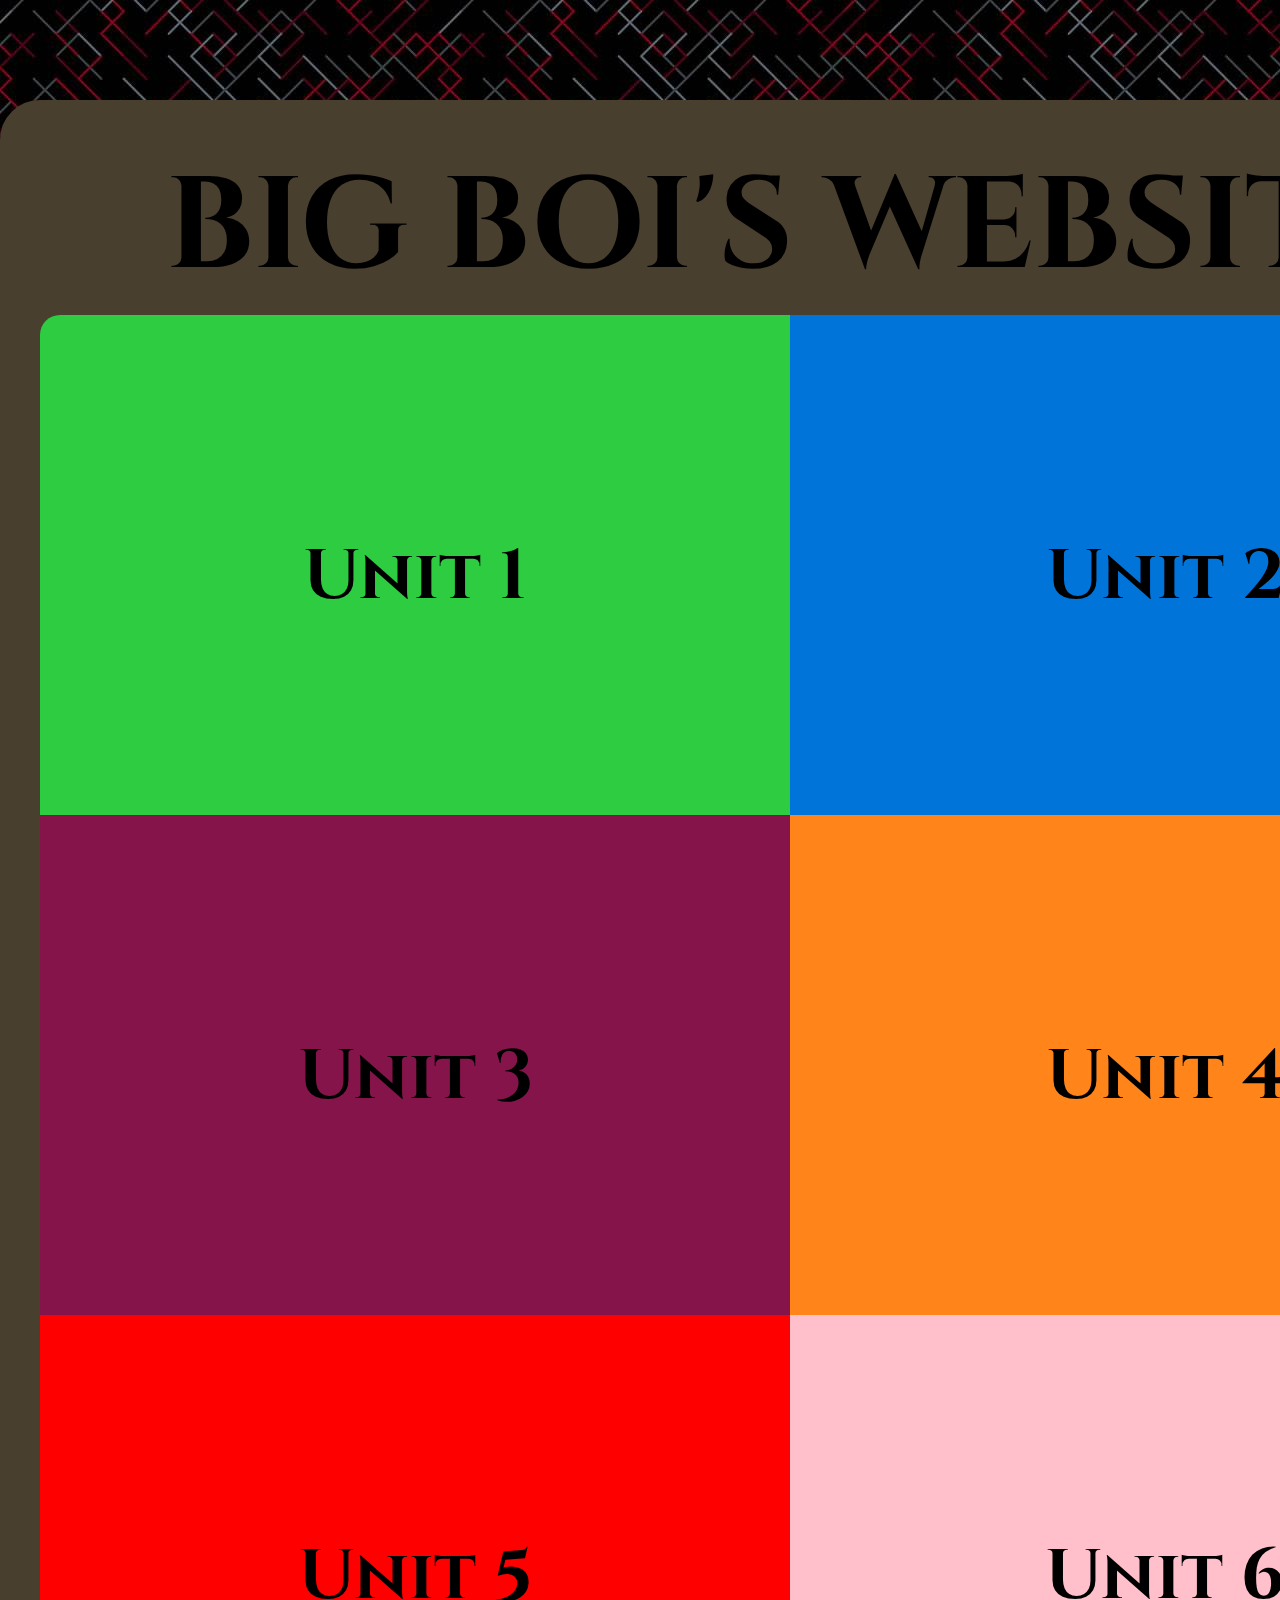
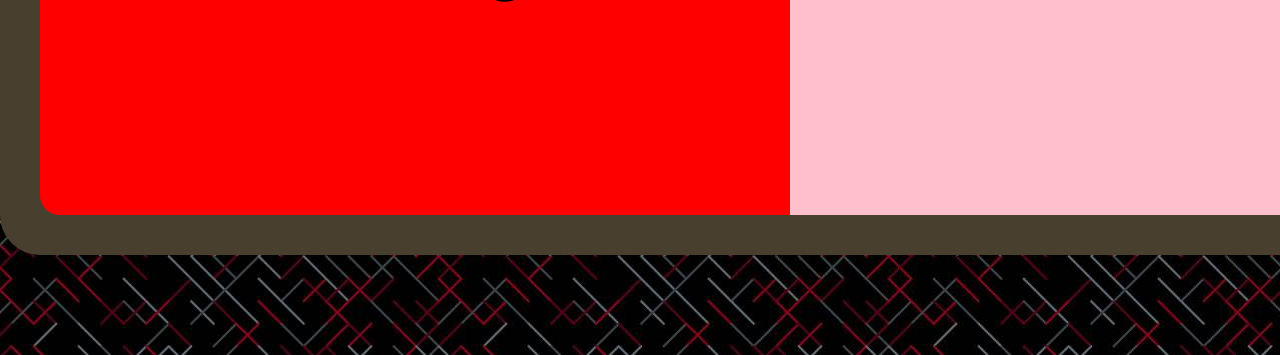
<file: index.html>
<!DOCTYPE html>
<html>
	<head>
		<title>Sean's DT Profile</title>
		<link rel="stylesheet" href="CSS.css">
	</head>
	
	<body>
		<div class="container">
			<div class="title">
				<h1>BIG BOI'S WEBSITE</h1>
			</div>
			<div class="boxes">
			
				<div class="box1">
					<h1 class="box1title">Unit 1</h1>
					
					<p class="box1content">My first task was to build this website using html and css. As you can quite clearly see, it is very impressive!</p>
				</div>
				
				<div class="box2">
					<h1 class="box2title">Unit 2</h1>
					
					<p class="box2content"></p>
				</div>
				
				<div class="box3">
					<h1 class="box3title">Unit 3</h1>
					
					<p class="box3content"></p>
				</div>
				
				<div class="box4">
					<h1 class="box4title">Unit 4</h1>
					
					<p class="box4content"></p>
				</div>
				
				<div class="box5">
					<h1 class="box5title">Unit 5</h1>
					
					<p class="box5content"></p>
				</div>
				
				<div class="box6">
					<h1 class="box6title">Unit 6</h1>
					
					<p class="box6content"></p>
				</div>
			</div>
		</div>
	</body>
</html>
</file>
<file: CSS.css>
@import url(https://fonts.googleapis.com/css?family=Crimson+Text:400,400i,600,600i);
@import url(https://fonts.googleapis.com/css?family=Cinzel:400,700);

* { box-sizing: border-box; }

body {
	margin: 0px;
	padding: 0px;
	background-image: url("Background.png");
}

.container {
	width: 1580px;
	margin-left: auto;
	margin-right: auto;
	margin-top: 100px;
	margin-bottom: 100px;
	border: 40px solid #493F2F;
	border-radius: 40px;
	padding: 0px;
	background-color: #493F2F;
}

.title {
	background-color: #493F2F;
	text-align: center;
	font-family: Cinzel, monospace;
	padding: 0px;
	font-size: 65px;
	vertical-align: top;
	margin-top: -87px;

}

.boxes {
	width: 1500px;
	height: 1500px;
	position: relative;
	top: -87px;
	margin-bottom: -87px;
	text-align: center;
}

.box1content {
	display: none;
	font-family: "Crimson Text", serif;
	font-size: 40px;
}

.box2content {
	display: none;
	font-family: "Crimson Text", serif;
	font-size: 40px;
}

.box3content {
	display: none;
	font-family: "Crimson Text", serif;
	font-size: 40px;
}

.box4content {
	display: none;
	font-family: "Crimson Text", serif;
	font-size: 40px;
}

.box5content {
	display: none;
	font-family: "Crimson Text", serif;
	font-size: 40px;
}

.box6content {
	display: none;
	font-family: "Crimson Text", serif;
	font-size: 40px;
}

.box1title {
	margin-top: 215px;
	margin-bottom: 215px;
	font-size: 70px;
	font-family: cinzel, serif;
}

.box2title {
	margin-top: 215px;
	margin-bottom: 215px;
	font-size: 70px;
	font-family: cinzel, serif;
}

.box3title {
	margin-top: 215px;
	margin-bottom: 215px;
	font-size: 70px;
	font-family: cinzel, serif;
}

.box4title {
	margin-top: 215px;
	margin-bottom: 215px;
	font-size: 70px;
	font-family: cinzel, serif;
}

.box5title {
	margin-top: 215px;
	margin-bottom: 215px;
	font-size: 70px;
	font-family: cinzel, serif;
}

.box6title {
	margin-top: 215px;
	margin-bottom: 215px;
	font-size: 70px;
	font-family: cinzel, serif;
}

.box1:hover > .box1title {
	display: none;
}
.box1:hover > .box1content {
	display: inline;
}

.box2:hover > .box2title {
	display: none;
}
.box2:hover > .box2content {
	display: inline;
}

.box3:hover > .box3title {
	display: none;
}
.box3:hover > .box3content {
	display: inline;
}

.box4:hover > .box4title {
	display: none;
}
.box4:hover > .box4content {
	display: inline;
}

.box5:hover > .box5title {
	display: none;
}
.box5:hover > .box5content {
	display: inline;
}

.box6:hover > .box6title {
	display: none;
}
.box6:hover > .box6content {
	display: inline;
}

.box1 {
	width: 750px;
	height: 500px;
	background-color: #2ECC40;
	padding: 0px;
	vertical-align: top;
	float: left;
	border-radius: 20px 0px 0px 0px;
}

.box2 {
	width: 750px;
	height: 500px;
	background-color: #0074D9;
	padding: 0px;
	vertical-align: top;
	float: right;
	border-radius: 0px 20px 0px 0px;
}

.box3 {
	width: 750px;
	height: 500px;
	background-color: #85144b;
	padding: 0px;
	vertical-align: top;
	display: block;
	float: left;
}

.box4 {
	width: 750px;
	height: 500px;
	background-color: #FF851B;
	padding: 0px;
	vertical-align: top;
	display: block;
	float: right;
}

.box5 {
	width: 750px;
	height: 500px;
	background-color: #FF0000;
	padding: 0px;
	vertical-align: top;
	float: left;
	border-radius: 0px 0px 0px 20px;
}

.box6 {
	width: 750px;
	height: 500px;
	background-color: #FFC0CB;
	padding: 0px;
	vertical-align: top;
	float: left;
	border-radius: 0px 0px 20px 0px;
}

.box1:hover {
	background-color: #01FF70;
}

.box2:hover {
	background-color: #39CCCC;
}

.box3:hover {
	background-color: #F012BE;
}

.box4:hover {
	background-color: #FFDC00;
}

.box5:hover {
	background-color: #FF4500;
}

.box6:hover {
	background-color: #FFC6B1;
}
</file>
